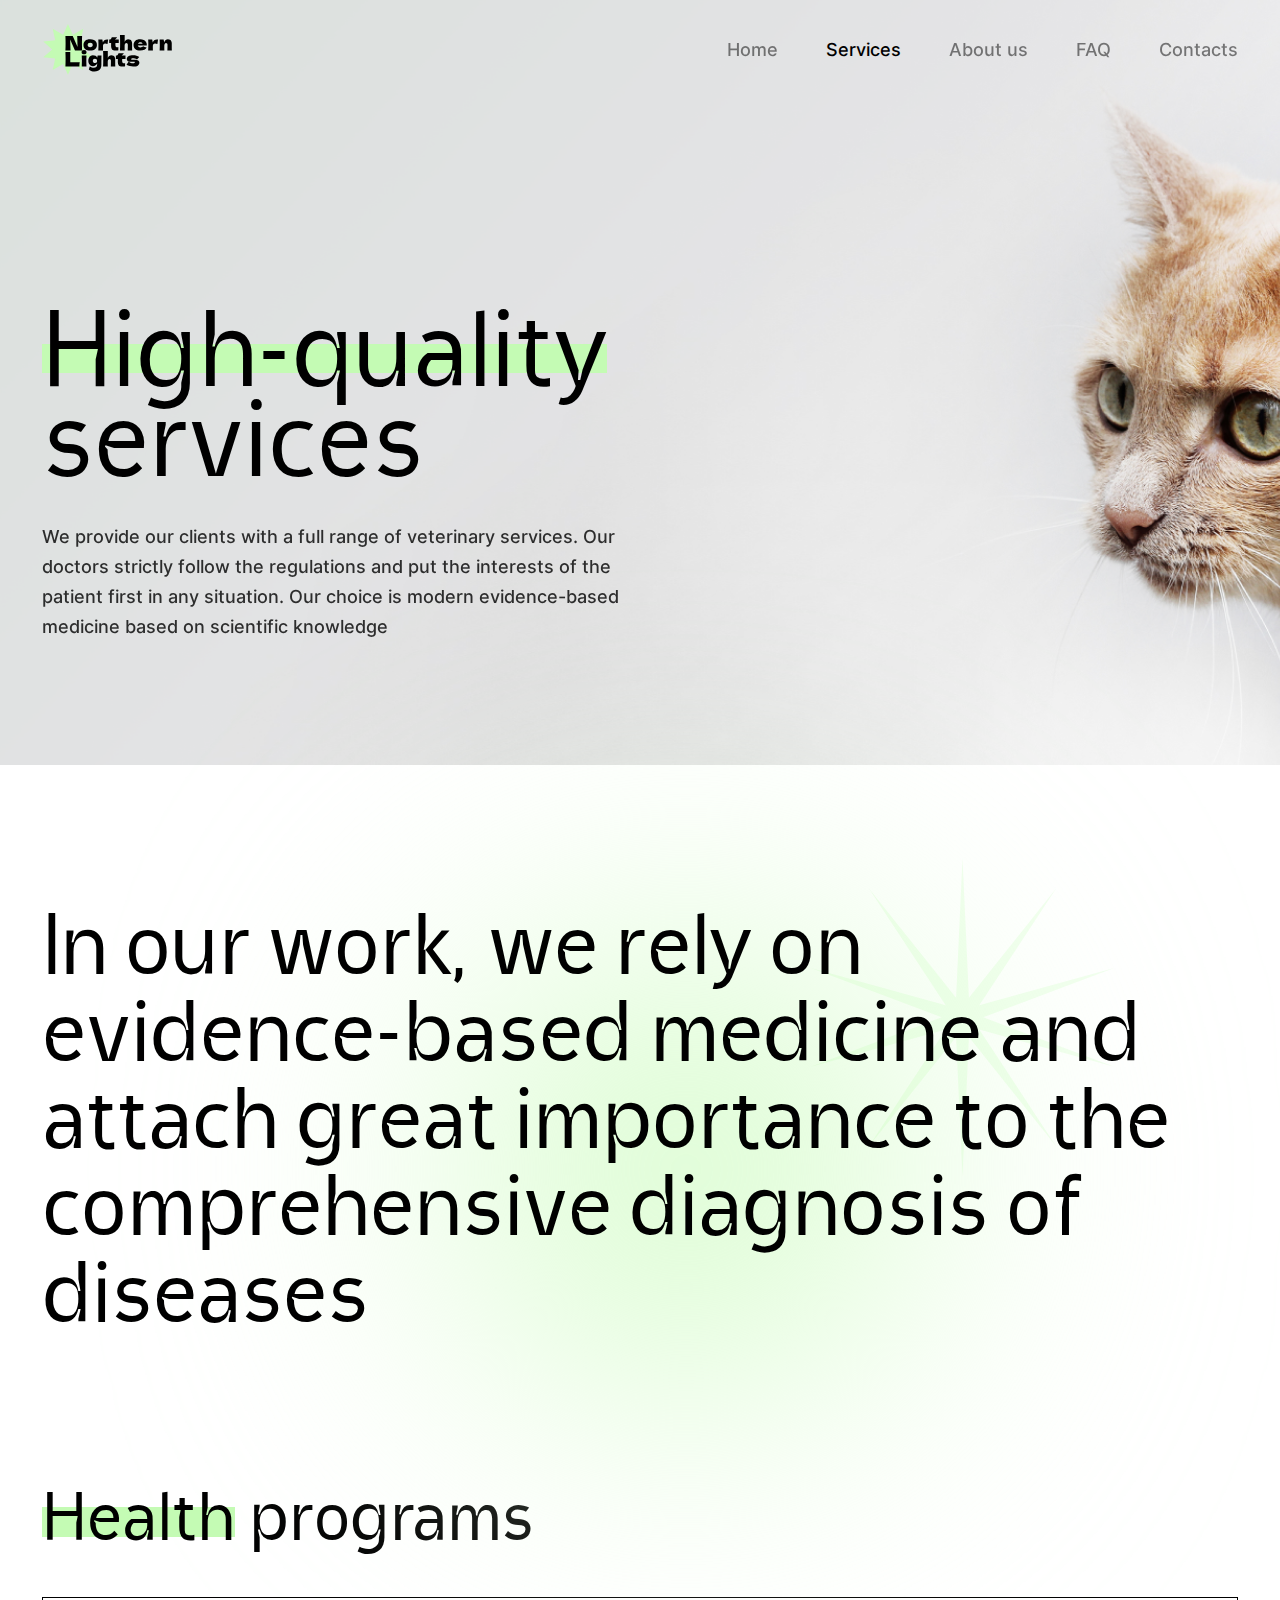
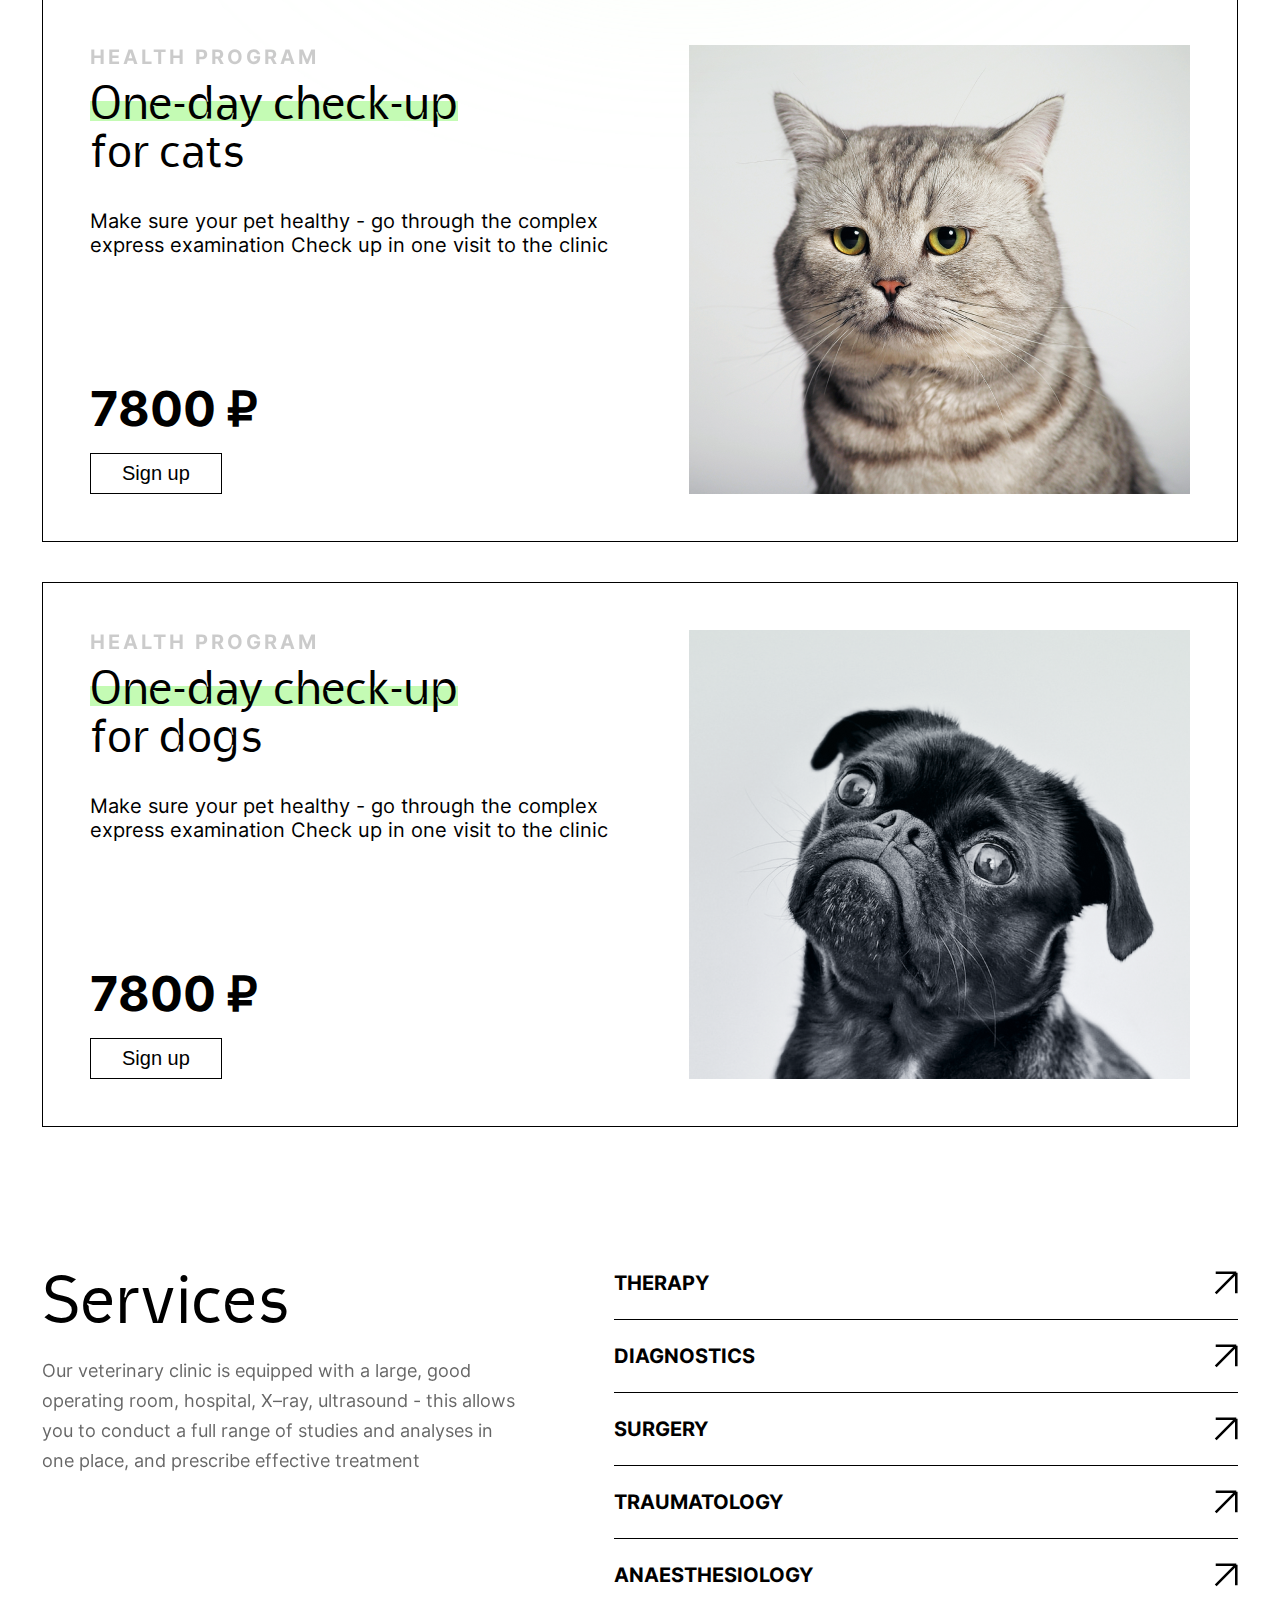
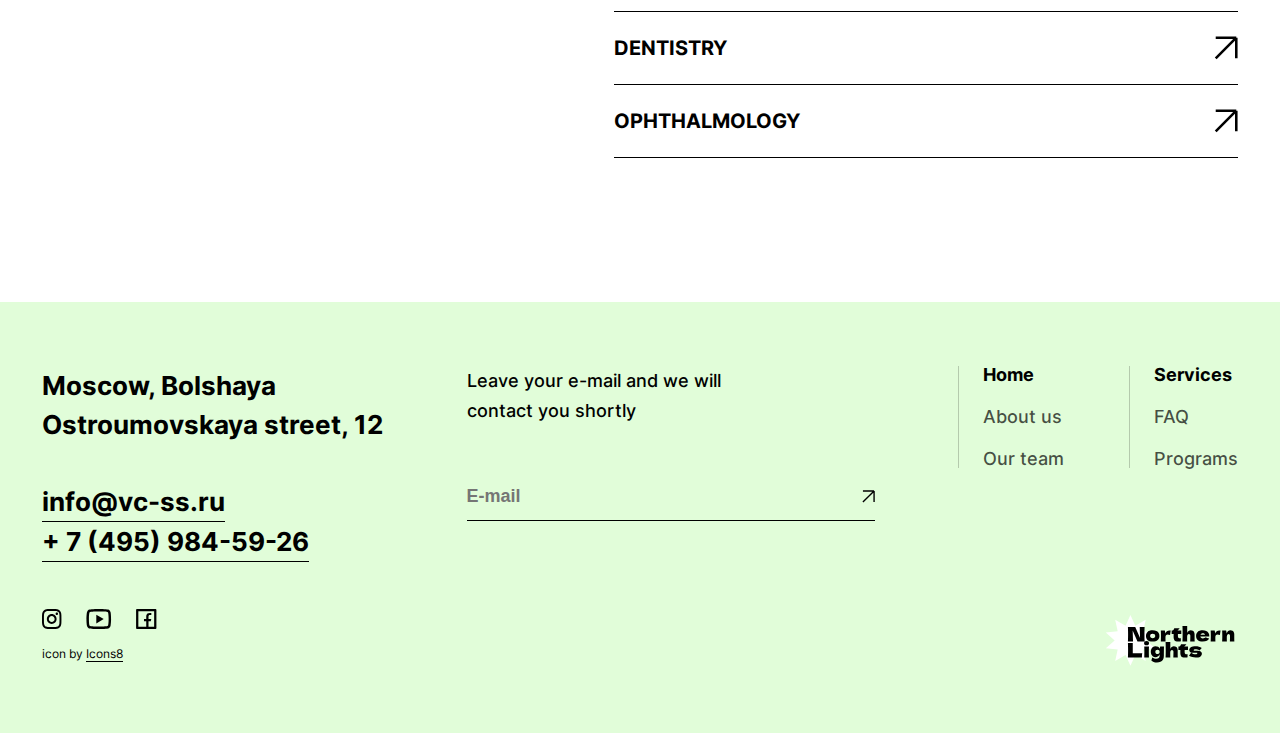
<file: index.html>
<!DOCTYPE html>
<html lang="en">
<head>
	<meta charset="UTF-8">
	<meta name="viewport" content="width=device-width, initial-scale=1.0">
	<title>Services</title>
	<link rel="stylesheet" href="./css/main.css">
</head>
<body>
	<header class="header ">
		<div class="wrapper">
			<div class="header__section">
				<img src="img/logo.svg" alt="Логотип2">
				<nav class="header__nav">
					<ul class="header__menu">
						<li class="header__item">
							<a href="#!" class="header__link">Home</a>
						</li>
						<li class="header__item">
							<a href="services.html" class="header__link active">Services</a>
						</li>
						<li class="header__item">
							<a href="#!" class="header__link">About&nbsp;us</a>
						</li>
						<li class="header__item">
							<a href="#!" class="header__link">FAQ</a>
						</li>
						<li class="header__item">
							<a href="#!" class="header__link">Contacts</a>
						</li>

						<div class="hamburger-button">
							<div class="hamburger-button__top"></div>
							<div class="hamburger-button__middle"></div>
							<div class="hamburger-button__bottom"></div>
						</div>
					</ul>

					
				</nav>
			</div>
			<div class="header__content">
				<h1><span class="backline">High-quality</span> services</h1>
				<p>We provide our clients with a full range of veterinary services. Our doctors strictly follow the regulations and put the interests of the patient first in any situation. Our choice is modern evidence-based medicine based on scientific knowledge</p>
			</div>
		</div>
	</header>

	<main class="main">
		<div class="wrapper">
			<div class="citation ">
				<p>In our work, we rely on evidence-based medicine and attach great importance to the comprehensive diagnosis of diseases</p>
			</div>

			<section class="health-program">
				<h2 class="title-2"><span class="hp-backline-h2">Health</span> programs</h2>
				<div class="health-program__card">
					<div class="left-info">
						<div class="top-info">
							<p class="health-program__superscript">health program</p>
							<h3 class="title-3"><span class="hp-backline-h3">One-day check-up</span> for&nbsp;cats</h3>
							<h3 class="title-3-hidden"><span class="hp-backline-h3">One-day</span> check-up for&nbsp;cats</h3>
							<p class="health-program__desc">Make sure your pet healthy - go through the complex express examination Check up in one visit to the clinic</p>
						</div>
						<div class="bottom-info">
							<p class="health-program__price">7800 ₽</p>
							<button>Sign up</button>
						</div>
					</div>
					<img src="img/health-program/card-cat-desktop.png" alt="Карточка программ для котов">
				</div>
				<div class="health-program__card">
					<div class="left-info">
						<div class="top-info">
							<p class="health-program__superscript">health program</p>
							<h3 class="title-3"><span class="hp-backline-h3">One-day check-up</span> for&nbsp;dogs</h3>
							<h3 class="title-3-hidden"><span class="hp-backline-h3">One-day</span> check-up for&nbsp;dogs</h3>
							<p class="health-program__desc">Make sure your pet healthy - go through the complex express examination Check up in one visit to the clinic</p>
						</div>
						<div class="bottom-info">
							<p class="health-program__price">7800 ₽</p>
							<button>Sign up</button>
						</div>
					</div>
					<img src="img/health-program/card-dog-desktop.png" alt="Карточка программ для собак">
				</div>
			</section>

			<section class="services ">
				<div class="services__desc">
					<h2 class="title-2">Services</h2>
					<p>Our veterinary clinic is equipped with a large, good operating room, hospital, X–ray, ultrasound - this allows you to conduct a full range of studies and analyses in one place, and prescribe effective treatment</p>
				</div>
				<div class="services__list">
					<ul>
						<li class="services__item">
							<a href="#!" class="services__link">
								therapy
								<img src="img/link-arrow.svg" alt="Стрелка-ссылка">
							</a>
						</li>
						<li class="services__item">
							<a href="#!" class="services__link">
								diagnostics
								<img src="img/link-arrow.svg" alt="Стрелка-ссылка">
							</a>
						</li>
						<li class="services__item">
							<a href="#!" class="services__link">
								surgery
								<img src="img/link-arrow.svg" alt="Стрелка-ссылка">
							</a>
						</li>
						<li class="services__item">
							<a href="#!" class="services__link">
								traumatology
								<img src="img/link-arrow.svg" alt="Стрелка-ссылка">
							</a>
						</li>
						<li class="services__item">
							<a href="#!" class="services__link">
								anaesthesiology
								<img src="img/link-arrow.svg" alt="Стрелка-ссылка">
							</a>
						</li>
						<li class="services__item">
							<a href="#!" class="services__link">
								dentistry
								<img src="img/link-arrow.svg" alt="Стрелка-ссылка">
							</a>
						</li>
						<li class="services__item">
							<a href="#!" class="services__link">
								ophthalmology
								<img src="img/link-arrow.svg" alt="Стрелка-ссылка">
							</a>
						</li>
					</ul>
				</div>
			</section>

		</div>
	</main>

	<footer class="footer ">
		<div class="wrapper">
			<div class="alert" id="successMessage">copied to clipboard</div>
			<div class="footer__container">
				<div class="footer__contacts">
					<p class="adress">Moscow, Bolshaya <br> Ostroumovskaya street, 12</p>
					<div class="mail-phone">
						<a href="#!" class="mail" id="mailId">info@vc-ss.ru</a>
						<a href="tel:+74959845926" class="phone" id="phoneId">+ 7 (495) 984-59-26</a>
					</div>
					<div class="icons">
						<a href="#!" class="icons__item">
							<img src="img/inst.svg" alt="Instagram" class="icon">
						</a>
						<a href="#!" class="icons__item">
							<img src="img/yt.svg" alt="YouTube" class="icon">
						</a>
						<a href="#!" class="icons__item">
							<img src="img/fb.svg" alt="Facebook" class="icon">
						</a>
					</div>
					<p class="icons8">icon by <a href="https://icons8.com/" class="icons8-link">Icons8</a></p>
				</div>
				<div class="footer__input-form">
					<p class="footer__desc">Leave your e-mail and we will<br>contact you shortly</p>
					<div class="input-row">
						<input class="footer__input" type="email" placeholder="E-mail" name="" id="">
						<a href="#!" class="input-link">
							<img class="input-img" src="img/link-arrow.svg" alt="Отправить свой email">
						</a>
					</div>
				</div>
				<div class="footer__nav">
					<ul class="footer__column">
						<li class="footer__item">
							<a href="#!" class="footer__link footer__link_black">Home</a>
						</li>
						<li class="footer__item">
							<a href="#!" class="footer__link">About&nbsp;us</a>
						</li>
						<li class="footer__item">
							<a href="#!" class="footer__link">Our&nbsp;team</a>
						</li>
					</ul>
					<ul class="footer__column">
						<li class="footer__item">
							<a href="#!" class="footer__link footer__link_black">Services</a>
						</li>
						<li class="footer__item">
							<a href="#!" class="footer__link">FAQ</a>
						</li>
						<li class="footer__item">
							<a href="#!" class="footer__link">Programs</a>
						</li>
					</ul>
					<a href="#" class="footer__logo">
						<img src="img/footer-logo.svg" alt="footer-logo">
					</a>
				</div>
			</div>
		</div>
	</footer>
	<script src="script.js"></script>
</body>
</html>
</file>
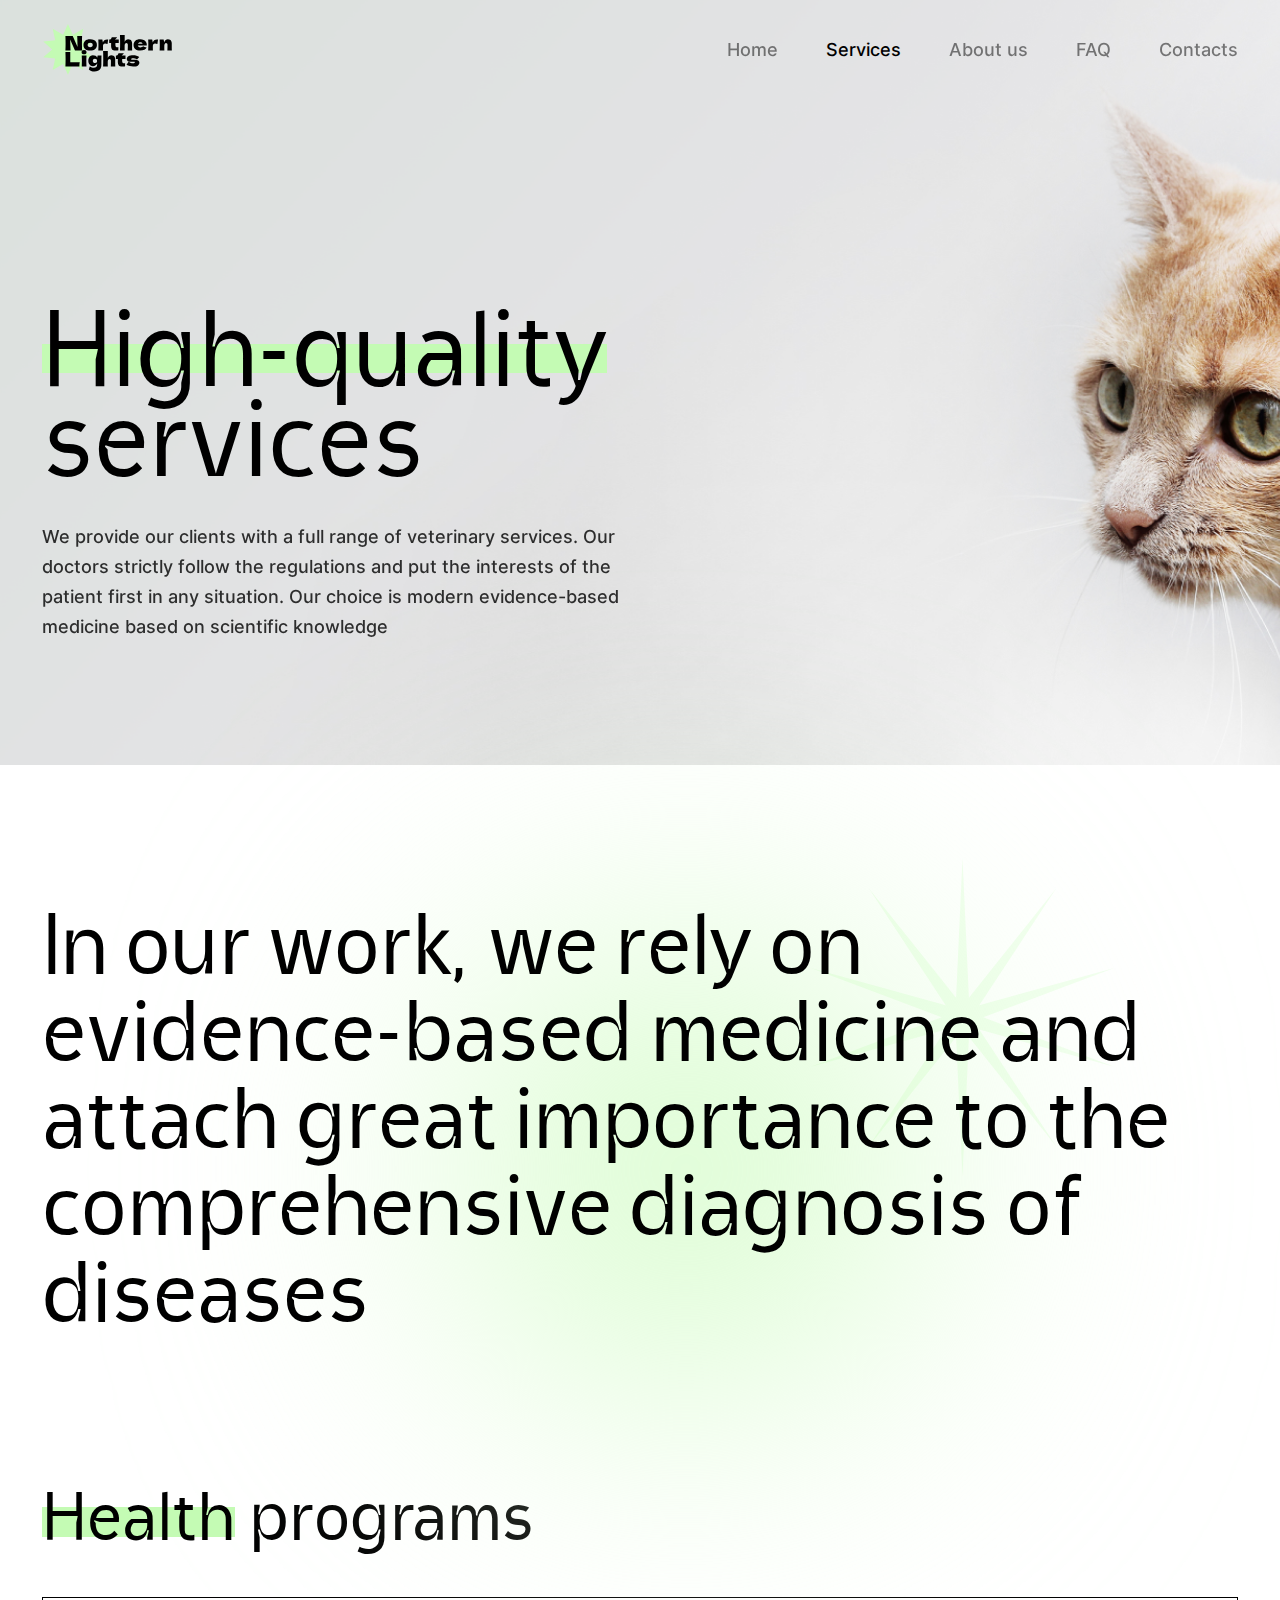
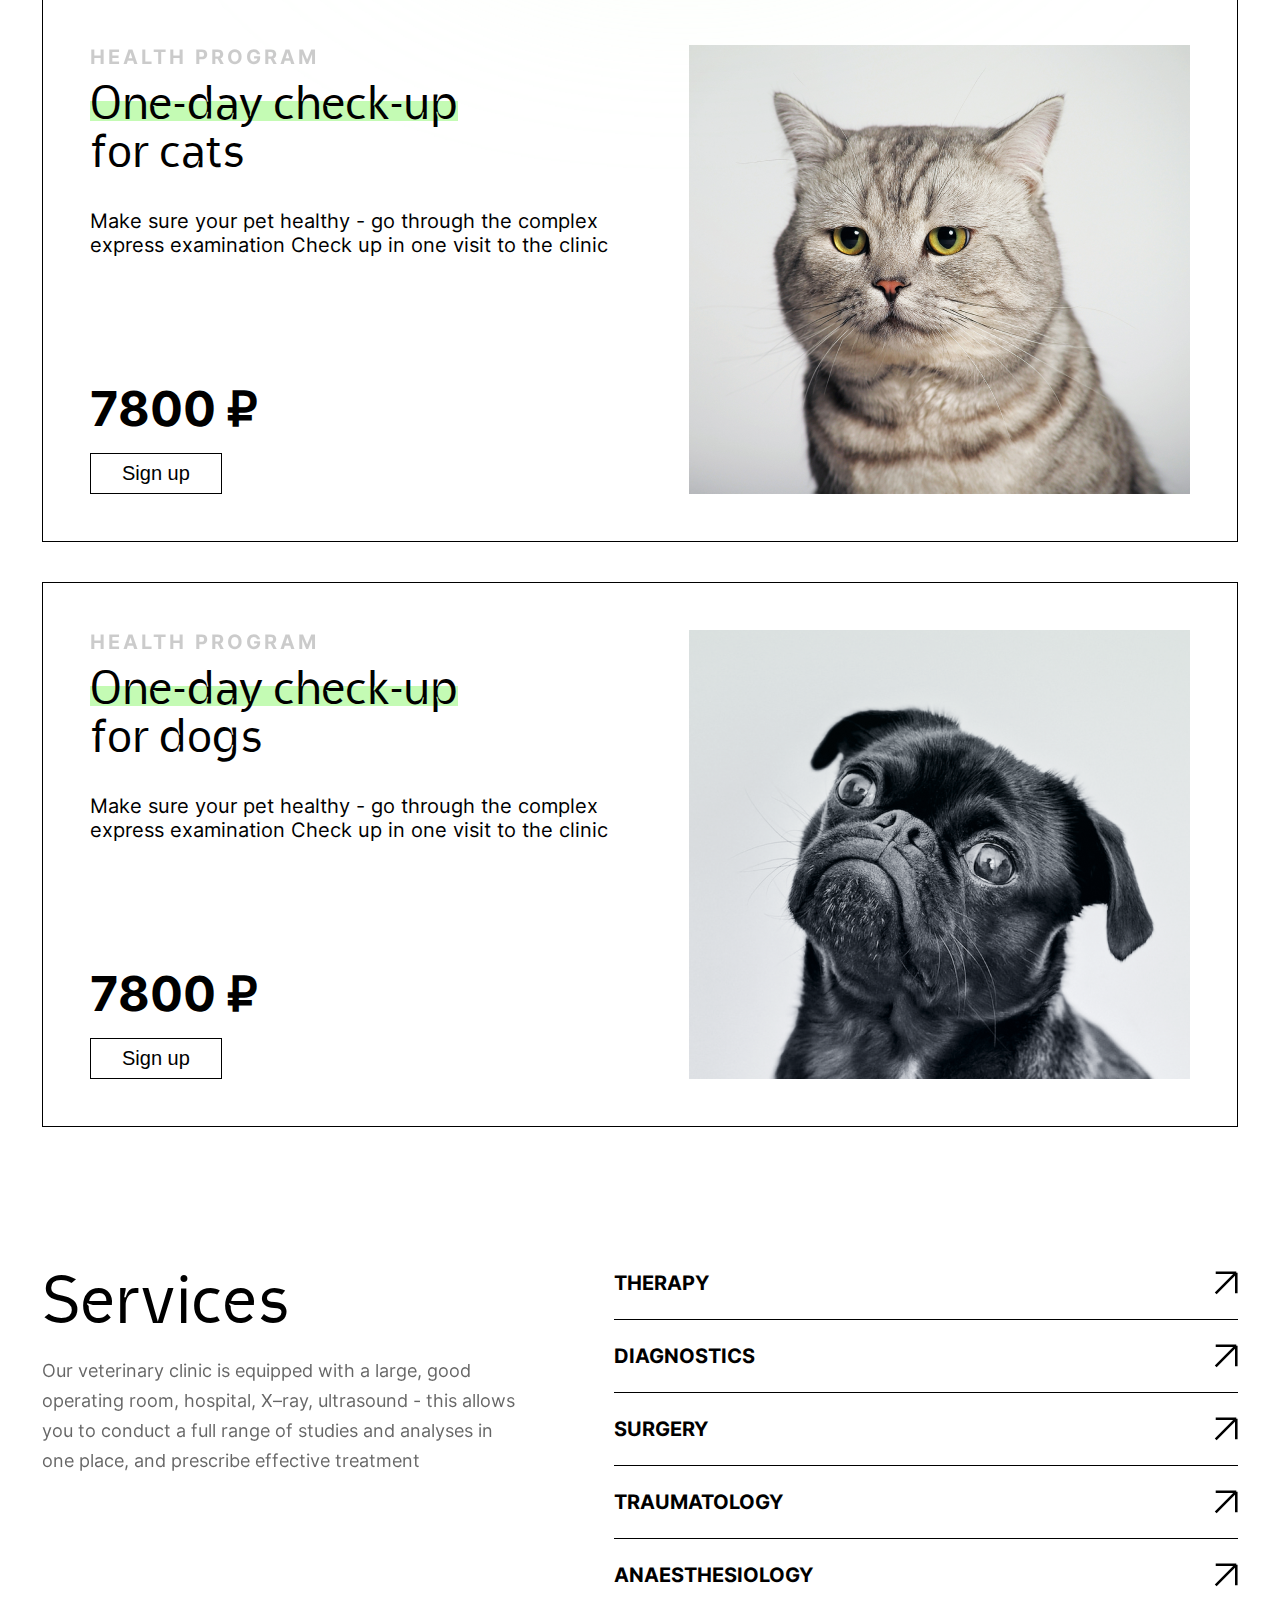
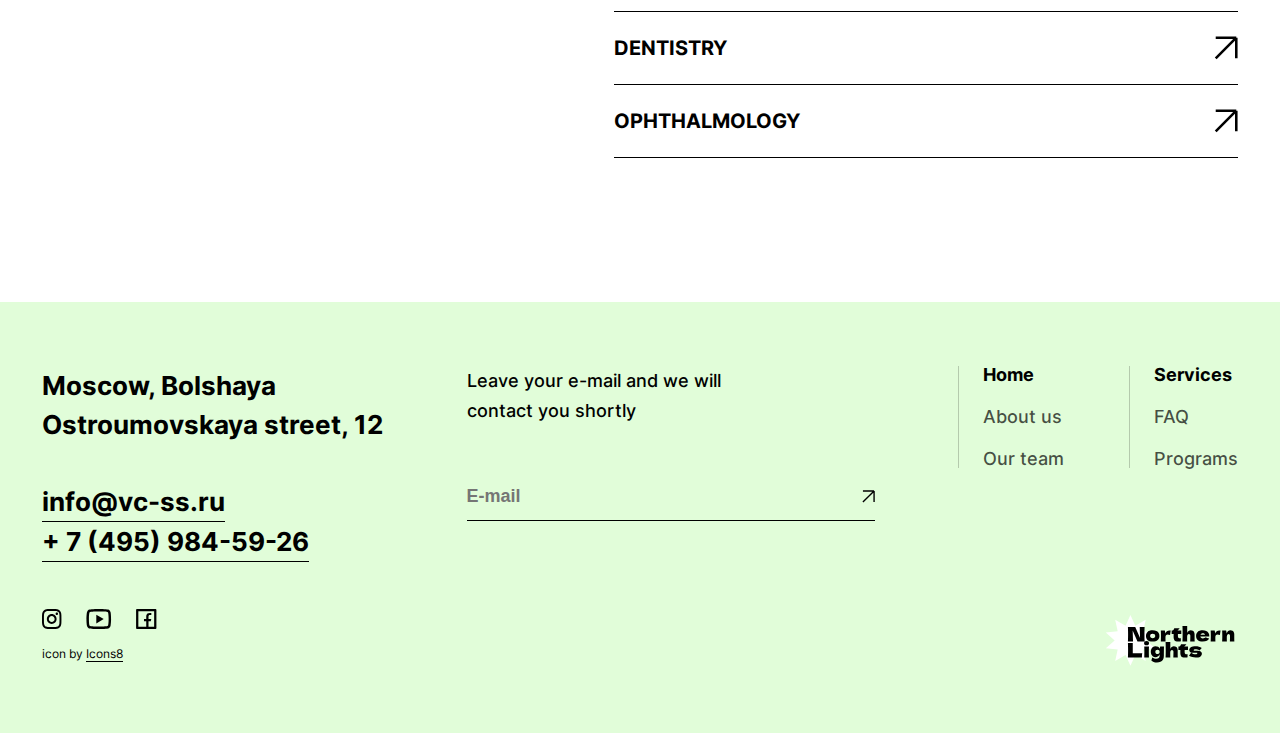
<file: services.html>
<!DOCTYPE html>
<html lang="en">
<head>
	<meta charset="UTF-8">
	<meta name="viewport" content="width=device-width, initial-scale=1.0">
	<title>Services</title>
	<link rel="stylesheet" href="./css/main.css">
</head>
<body>
	<header class="header ">
		<div class="wrapper">
			<div class="header__section">
				<img src="../img/logo.svg" alt="Логотип">
				<nav class="header__nav">
					<ul class="header__menu">
						<li class="header__item">
							<a href="#!" class="header__link">Home</a>
						</li>
						<li class="header__item">
							<a href="services.html" class="header__link active">Services</a>
						</li>
						<li class="header__item">
							<a href="#!" class="header__link">About&nbsp;us</a>
						</li>
						<li class="header__item">
							<a href="#!" class="header__link">FAQ</a>
						</li>
						<li class="header__item">
							<a href="#!" class="header__link">Contacts</a>
						</li>

						<div class="hamburger-button">
							<div class="hamburger-button__top"></div>
							<div class="hamburger-button__middle"></div>
							<div class="hamburger-button__bottom"></div>
						</div>
					</ul>

					
				</nav>
			</div>
			<div class="header__content">
				<h1><span class="backline">High-quality</span> services</h1>
				<p>We provide our clients with a full range of veterinary services. Our doctors strictly follow the regulations and put the interests of the patient first in any situation. Our choice is modern evidence-based medicine based on scientific knowledge</p>
			</div>
		</div>
	</header>

	<main class="main">
		<div class="wrapper">
			<div class="citation ">
				<p>In our work, we rely on evidence-based medicine and attach great importance to the comprehensive diagnosis of diseases</p>
			</div>

			<section class="health-program">
				<h2 class="title-2"><span class="hp-backline-h2">Health</span> programs</h2>
				<div class="health-program__card">
					<div class="left-info">
						<div class="top-info">
							<p class="health-program__superscript">health program</p>
							<h3 class="title-3"><span class="hp-backline-h3">One-day check-up</span> for&nbsp;cats</h3>
							<h3 class="title-3-hidden"><span class="hp-backline-h3">One-day</span> check-up for&nbsp;cats</h3>
							<p class="health-program__desc">Make sure your pet healthy - go through the complex express examination Check up in one visit to the clinic</p>
						</div>
						<div class="bottom-info">
							<p class="health-program__price">7800 ₽</p>
							<button>Sign up</button>
						</div>
					</div>
					<img src="../img/health-program/card-cat-desktop.png" alt="Карточка программ для котов">
				</div>
				<div class="health-program__card">
					<div class="left-info">
						<div class="top-info">
							<p class="health-program__superscript">health program</p>
							<h3 class="title-3"><span class="hp-backline-h3">One-day check-up</span> for&nbsp;dogs</h3>
							<h3 class="title-3-hidden"><span class="hp-backline-h3">One-day</span> check-up for&nbsp;dogs</h3>
							<p class="health-program__desc">Make sure your pet healthy - go through the complex express examination Check up in one visit to the clinic</p>
						</div>
						<div class="bottom-info">
							<p class="health-program__price">7800 ₽</p>
							<button>Sign up</button>
						</div>
					</div>
					<img src="../img/health-program/card-dog-desktop.png" alt="Карточка программ для собак">
				</div>
			</section>

			<section class="services ">
				<div class="services__desc">
					<h2 class="title-2">Services</h2>
					<p>Our veterinary clinic is equipped with a large, good operating room, hospital, X–ray, ultrasound - this allows you to conduct a full range of studies and analyses in one place, and prescribe effective treatment</p>
				</div>
				<div class="services__list">
					<ul>
						<li class="services__item">
							<a href="#!" class="services__link">
								therapy
								<img src="../img/link-arrow.svg" alt="Стрелка-ссылка">
							</a>
						</li>
						<li class="services__item">
							<a href="#!" class="services__link">
								diagnostics
								<img src="../img/link-arrow.svg" alt="Стрелка-ссылка">
							</a>
						</li>
						<li class="services__item">
							<a href="#!" class="services__link">
								surgery
								<img src="../img/link-arrow.svg" alt="Стрелка-ссылка">
							</a>
						</li>
						<li class="services__item">
							<a href="#!" class="services__link">
								traumatology
								<img src="../img/link-arrow.svg" alt="Стрелка-ссылка">
							</a>
						</li>
						<li class="services__item">
							<a href="#!" class="services__link">
								anaesthesiology
								<img src="../img/link-arrow.svg" alt="Стрелка-ссылка">
							</a>
						</li>
						<li class="services__item">
							<a href="#!" class="services__link">
								dentistry
								<img src="../img/link-arrow.svg" alt="Стрелка-ссылка">
							</a>
						</li>
						<li class="services__item">
							<a href="#!" class="services__link">
								ophthalmology
								<img src="../img/link-arrow.svg" alt="Стрелка-ссылка">
							</a>
						</li>
					</ul>
				</div>
			</section>

		</div>
	</main>

	<footer class="footer ">
		<div class="wrapper">
			<div class="alert" id="successMessage">copied to clipboard</div>
			<div class="footer__container">
				<div class="footer__contacts">
					<p class="adress">Moscow, Bolshaya <br> Ostroumovskaya street, 12</p>
					<div class="mail-phone">
						<a href="#!" class="mail" id="mailId">info@vc-ss.ru</a>
						<a href="tel:+74959845926" class="phone" id="phoneId">+ 7 (495) 984-59-26</a>
					</div>
					<div class="icons">
						<a href="#!" class="icons__item">
							<img src="img/inst.svg" alt="Instagram" class="icon">
						</a>
						<a href="#!" class="icons__item">
							<img src="img/yt.svg" alt="YouTube" class="icon">
						</a>
						<a href="#!" class="icons__item">
							<img src="img/fb.svg" alt="Facebook" class="icon">
						</a>
					</div>
					<p class="icons8">icon by <a href="https://icons8.com/" class="icons8-link">Icons8</a></p>
				</div>
				<div class="footer__input-form">
					<p class="footer__desc">Leave your e-mail and we will<br>contact you shortly</p>
					<div class="input-row">
						<input class="footer__input" type="email" placeholder="E-mail" name="" id="">
						<a href="#!" class="input-link">
							<img class="input-img" src="img/link-arrow.svg" alt="Отправить свой email">
						</a>
					</div>
				</div>
				<div class="footer__nav">
					<ul class="footer__column">
						<li class="footer__item">
							<a href="#!" class="footer__link footer__link_black">Home</a>
						</li>
						<li class="footer__item">
							<a href="#!" class="footer__link">About&nbsp;us</a>
						</li>
						<li class="footer__item">
							<a href="#!" class="footer__link">Our&nbsp;team</a>
						</li>
					</ul>
					<ul class="footer__column">
						<li class="footer__item">
							<a href="#!" class="footer__link footer__link_black">Services</a>
						</li>
						<li class="footer__item">
							<a href="#!" class="footer__link">FAQ</a>
						</li>
						<li class="footer__item">
							<a href="#!" class="footer__link">Programs</a>
						</li>
					</ul>
					<a href="#" class="footer__logo">
						<img src="../img/footer-logo.svg" alt="footer-logo">
					</a>
				</div>
			</div>
		</div>
	</footer>
	<script src="script.js"></script>
</body>
</html>
</file>
<file: css/main.css>
html, body, div, span, applet, object, iframe,
h1, h2, h3, h4, h5, h6, p, blockquote, pre,
a, abbr, acronym, address, big, cite, code,
del, dfn, em, img, ins, kbd, q, s, samp,
small, strike, strong, sub, sup, tt, var,
b, u, i, center,
dl, dt, dd, ol, ul, li,
fieldset, form, label, legend,
table, caption, tbody, tfoot, thead, tr, th, td,
article, aside, canvas, details, embed,
figure, figcaption, footer, header, hgroup,
menu, nav, output, ruby, section, summary,
time, mark, audio, video {
  margin: 0;
  padding: 0;
  border: 0;
  font-size: 100%;
  font: inherit;
  vertical-align: baseline;
}

/* HTML5 display-role reset for older browsers */
article, aside, details, figcaption, figure,
footer, header, hgroup, menu, nav, section {
  display: block;
}

body {
  line-height: 1;
}

ol, ul {
  list-style: none;
}

blockquote, q {
  quotes: none;
}

blockquote:before, blockquote:after,
q:before, q:after {
  content: "";
  content: none;
}

table {
  border-collapse: collapse;
  border-spacing: 0;
}

*, *::before, *::after {
  box-sizing: inherit;
}

@font-face {
  font-family: "Kolobov";
  src: url("../fonts/Kolobov.woff2");
}
@font-face {
  font-family: "Inter";
  font-weight: 400;
  src: url("../fonts/inter-400.woff2");
}
@font-face {
  font-family: "Inter";
  font-weight: 500;
  src: url("../fonts/inter-500.woff2");
}
@font-face {
  font-family: "Inter";
  font-weight: 700;
  src: url("../fonts/inter-700.woff2");
}
body {
  font-family: "Inter";
  color: #000000;
  font-size: 18px;
  font-weight: 400;
  line-height: 100%;
}

.wrapper {
  max-width: 1196px;
  margin: 0 auto;
}

a {
  text-decoration: none;
  color: inherit;
}
a:not(.active, .services__link, .icons__item, .input-link, .footer__logo):hover {
  opacity: 0.8;
  border-bottom: 2px solid #000000;
}

button {
  outline: none;
  border: none;
  box-shadow: inset 0 0 0 1px #000000;
  padding: 9px 32px;
  background: transparent;
  font-weight: 500;
  font-size: 20px;
  transition: 0.2s;
}

button:focus-visible {
  box-shadow: inset 0 0 0 3px rgba(196, 251, 180, 0.5);
}

button:hover {
  box-shadow: inset 0 0 0 0 rgba(196, 251, 180, 0.5);
  background-color: rgba(196, 251, 180, 0.5);
}

button:active {
  box-shadow: inset 0 0 0 3px #c4fbb4;
  background-color: #c4fbb4;
}

.backline {
  position: relative;
  z-index: 0;
}
.backline::after {
  content: "";
  display: block;
  position: absolute;
  height: 29px;
  width: 100%;
  background: #C4FBB4;
  bottom: 40px;
  z-index: -1;
}

.title-2, .title-3, .title-3-hidden {
  font-family: "Kolobov";
  font-weight: 400;
  font-size: 69px;
  line-height: 100%;
}

.title-3, .title-3-hidden {
  font-size: 48px;
}

.alert {
  font-family: "Inter";
  font-size: 20px;
  position: fixed;
  padding: 18px 60px;
  top: 0;
  left: 40%;
  background-color: #C4FBB4;
  transition: 0.6s;
  transform: translateX(-300%) translateY(-100%);
}

.alert.active {
  transform: translateX(0) translateY(0);
}

.none {
  display: none !important;
}

.header {
  min-height: 765px;
  background: url("../img/header/cat-1920.png") no-repeat;
  font-weight: 500;
  transition: 0.4s;
}
@media screen and (max-width: 1259px) {
  .header {
    background-position-x: 40%;
  }
}
.header__section {
  padding-top: 24px;
  display: flex;
  justify-content: space-between;
  align-items: center;
}
.header__menu {
  display: flex;
  -moz-column-gap: 48px;
       column-gap: 48px;
}
@media screen and (max-width: 769px) {
  .header__item {
    display: none;
  }
}
.header .hamburger-button {
  display: none;
}
@media screen and (max-width: 769px) {
  .header .hamburger-button {
    display: flex;
  }
}
.header__link:not(.active) {
  opacity: 0.5;
}
.header__content {
  margin-top: 240px;
  width: 630px;
}
.header__content h1 {
  font-family: "Kolobov";
  line-height: 83%;
  font-size: 108px;
}
.header__content p {
  margin-top: 28px;
  line-height: 167%;
  opacity: 0.8;
}
.header__content span {
  white-space: nowrap;
}

.active {
  color: #000000;
}

.hamburger-button {
  flex-direction: column;
  row-gap: 7px;
}
.hamburger-button__top, .hamburger-button__middle, .hamburger-button__bottom {
  width: 36px;
  height: 3px;
  background: #000000;
}

@media screen and (max-width: 1259px) {
  .wrapper {
    max-width: 961px;
  }
}

.citation {
  margin-top: 144px;
  font-family: "Kolobov";
  font-size: 87px;
  line-height: 100%;
  position: relative;
  z-index: 1;
}
.citation::before {
  content: "";
  position: absolute;
  top: 0;
  left: 30vw;
  width: 520px;
  height: 520px;
  background-image: radial-gradient(#C4FBB4, #ffffff);
  filter: blur(150px);
  border-radius: 50%;
  z-index: -1;
}
.citation::after {
  content: url("../img/citate-bg-star.svg");
  position: absolute;
  top: 0;
  left: 60vw;
  transform: translate(0, -15%);
  overflow: hidden;
  z-index: -1;
}

.health-program {
  margin-top: 144px;
  font-size: 20px;
  line-height: 120%;
  font-weight: 400;
}
.health-program h3 {
  padding-top: 14px;
}
.health-program__card {
  padding: 48px;
  margin-top: 40px;
  display: flex;
  justify-content: space-between;
  box-shadow: inset 0 0 0 1px #000000;
}
.health-program__superscript {
  font-weight: 700;
  letter-spacing: 0.15em;
  text-transform: uppercase;
  opacity: 0.2;
}
.health-program__desc {
  padding-top: 30px;
}
.health-program__price {
  font-family: "Inter";
  font-size: 48px;
  font-weight: 700;
  padding-bottom: 20px;
  line-height: 100%;
}

.left-info {
  max-width: 520px;
  display: flex;
  flex-direction: column;
  justify-content: space-between;
}

.hp-backline-h2 {
  position: relative;
  z-index: 1;
}
.hp-backline-h2::after {
  content: "";
  display: block;
  position: absolute;
  width: 100%;
  height: 30px;
  background: #C4FBB4;
  z-index: -1;
  bottom: 20px;
}

.hp-backline-h3 {
  position: relative;
  z-index: 1;
}
.hp-backline-h3::after {
  content: "";
  display: block;
  position: absolute;
  width: 100%;
  height: 20px;
  background: #C4FBB4;
  z-index: -1;
  bottom: 10px;
}

.title-3-hidden {
  display: none;
}
@media screen and (max-width: 1259px) {
  .title-3-hidden {
    display: block;
  }
}

@media screen and (max-width: 1259px) {
  .title-3 {
    display: none;
  }
}

.services {
  margin-top: 144px;
  display: flex;
  justify-content: space-between;
}
@media screen and (max-width: 1259px) {
  .services {
    -moz-column-gap: 24px;
         column-gap: 24px;
  }
}
.services p {
  margin-top: 16px;
  line-height: 167%;
  opacity: 0.6;
  flex: 1;
}
.services__desc {
  flex: 1;
  max-width: 485px;
}
.services__list {
  max-width: 624px;
  flex: 1;
}
.services__list ul {
  display: flex;
  flex-direction: column;
  row-gap: 24px;
}
.services__item {
  box-sizing: border-box;
  border-bottom: 1px solid #000000;
  background: linear-gradient(to right, rgba(196, 251, 180, 0.5) 50%, transparent 50%) right;
  background-size: 210%;
  transition: all 0.4s ease-in-out;
}
.services__item:hover {
  border-bottom: 1px solid rgba(196, 251, 180, 0.5);
  transform: scale(1.02);
  background-position: left;
}
.services__link {
  height: 48px;
  font-weight: 700;
  font-size: 20px;
  line-height: 120%;
  text-transform: uppercase;
  display: flex;
  justify-content: space-between;
}
.services__link img {
  width: 24px;
  height: 24px;
}

footer {
  margin-top: 144px;
  background-color: rgba(196, 251, 180, 0.5);
  padding: 64px 0;
}

.footer__contacts {
  font-family: "Inter";
  font-size: 26px;
  font-weight: 700;
  line-height: 150%;
}

.adress, .mail-phone {
  padding-bottom: 38px;
}
@media screen and (max-width: 1259px) {
  .adress, .mail-phone {
    padding-bottom: 24px;
  }
}

.mail-phone {
  display: flex;
  flex-direction: column;
  white-space: nowrap;
}
.mail-phone a {
  border-bottom: 1px solid #000000;
  width: -moz-fit-content;
  width: fit-content;
}
.mail-phone a:hover {
  border-bottom: 1px solid rgba(0, 0, 0, 0.8);
}

.icons {
  display: flex;
  -moz-column-gap: 24px;
       column-gap: 24px;
}
.icons__item {
  transition: 0.4s ease-in-out;
}
.icons__item:hover {
  opacity: 0.6;
}

.icon {
  transition: 0.4s ease-in-out;
}
.icon:hover {
  transform: scale(1.1);
}

.icons8 {
  font-weight: 400;
  font-size: 12px;
  line-height: 250%;
}

.icons8-link {
  border-bottom: 1px solid #000000;
}

.footer__input-form {
  width: 408px;
  display: flex;
  flex-direction: column;
  row-gap: 48px;
}
.footer__desc {
  line-height: 167%;
  font-weight: 500;
}

.input-row {
  display: flex;
  align-items: center;
  justify-content: space-between;
  border-bottom: 1px solid #000000;
}

.footer__input {
  padding: 11px 0;
  font-weight: 700;
  font-size: 18px;
  line-height: 133%;
  border: none;
  outline: none;
  background-color: transparent;
}
.footer__container {
  display: flex;
  justify-content: space-between;
}
@media screen and (max-width: 1259px) {
  .footer__container {
    -moz-column-gap: 48px;
         column-gap: 48px;
  }
}

.input-img {
  width: 13px;
  height: 13px;
}

.footer__nav {
  display: grid;
  grid-template-columns: repeat(2, auto);
  -moz-column-gap: 40px;
       column-gap: 40px;
}
@media screen and (max-width: 1259px) {
  .footer__nav {
    -moz-column-gap: 10px;
         column-gap: 10px;
  }
}
.footer__column {
  display: flex;
  flex-direction: column;
  justify-self: right;
  row-gap: 24px;
  padding-left: 24px;
  height: -moz-fit-content;
  height: fit-content;
  border-left: 1px solid rgba(0, 0, 0, 0.2);
}
.footer__link {
  color: rgba(0, 0, 0, 0.7);
  font-weight: 500;
}
.footer__link_black {
  color: black;
  font-weight: 700;
}
.footer__logo {
  grid-column: 2;
  align-self: end;
  transition: 0.4s;
}
.footer__logo:hover {
  transform: scale(1.1);
}/*# sourceMappingURL=main.css.map */
</file>
